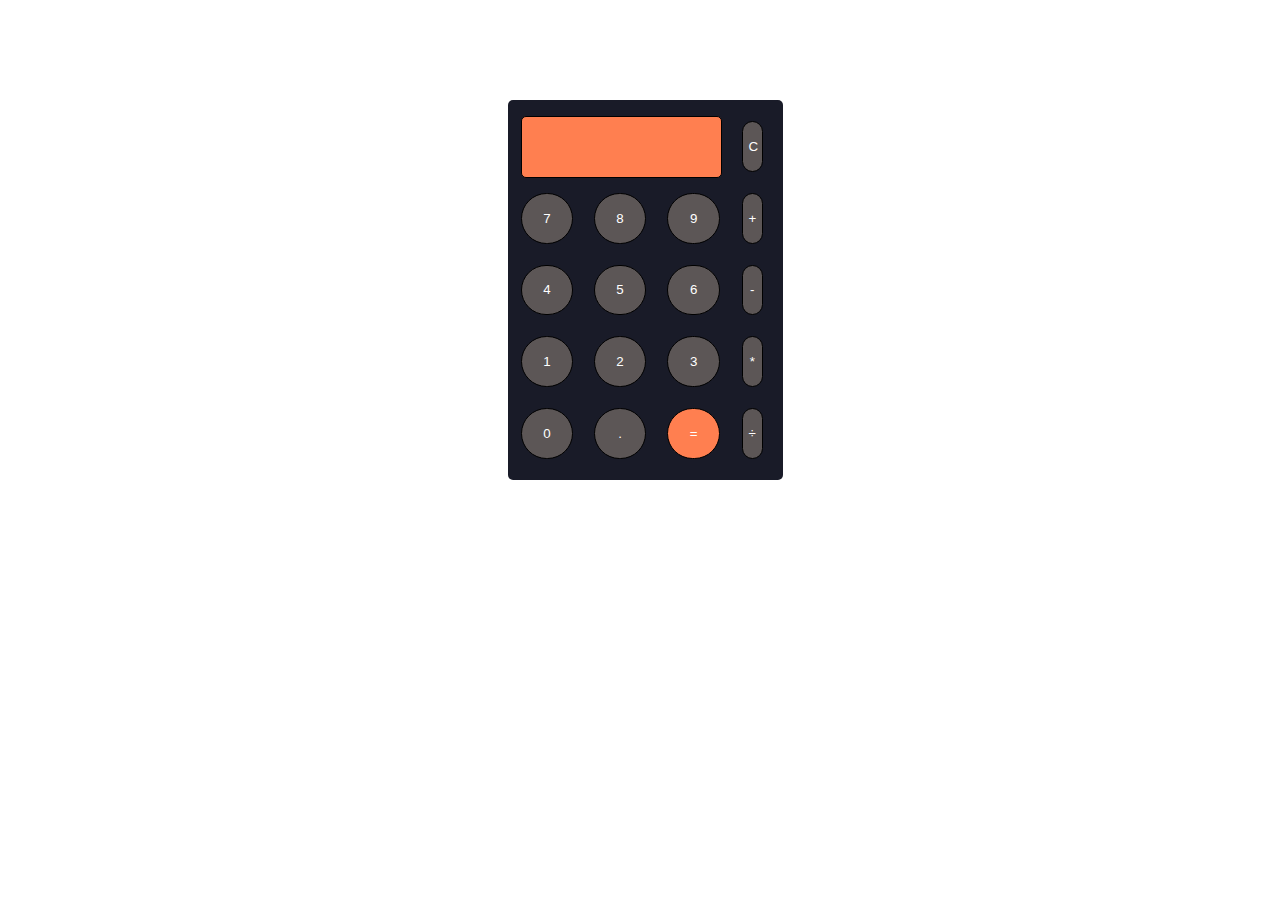
<file: Calculator.html>
<!DOCTYPE html>
<html lang = "en">
    <head>
        <title>Calculator</title>
        <link rel = "stylesheet" href = "Style.css">
    </head>

    <body>
        <table class = "calculator">

            <tr>
                <td colspan = "3"> <input class = "display-box" type = "text" id="result" disabled> </td>
                <td> <input type = "button" value = "C" onclick="clearScreen()"> </td>
            </tr>

            <tr>
                <td> <input type = "button" value = "7" onClick = "display('7')"> </td>
                <td> <input type = "button" value = "8" onClick = "display('8')"> </td>
                <td> <input type = "button" value = "9" onClick = "display('9')"> </td>
                <td> <input type = "button" value = "+" onClick = "display('+')"> </td>
            </tr>

            <tr>
                <td> <input type = "button" value = "4" onClick = "display('4')"> </td>
                <td> <input type = "button" value = "5" onClick = "display('5')"> </td>
                <td> <input type = "button" value = "6" onClick = "display('6')"> </td>
                <td> <input type = "button" value = "-" onClick = "display('-')"> </td>
            </tr>

            <tr>
                <td> <input type = "button" value = "1" onClick = "display('1')"> </td>
                <td> <input type = "button" value = "2" onClick = "display('2')"> </td>
                <td> <input type = "button" value = "3" onClick = "display('3')"> </td>
                <td> <input type = "button" value = "*" onClick = "display('*')"> </td>
            </tr>

            <tr>
                <td> <input type = "button" value = "0" onClick = "display('0')"> </td>
                <td> <input type = "button" value = "." onClick = "display('.')"> </td>
                <td> <input type = "button" value = "=" onClick = "calculate()" id ="btn"> </td>
                <td> <input type = "button" value = "÷" onClick = "display('÷')"> </td>
            </tr>
        </table>

        <script type = "text/javascript" src="Script.js"></script>
    </body>
</html>
</file>
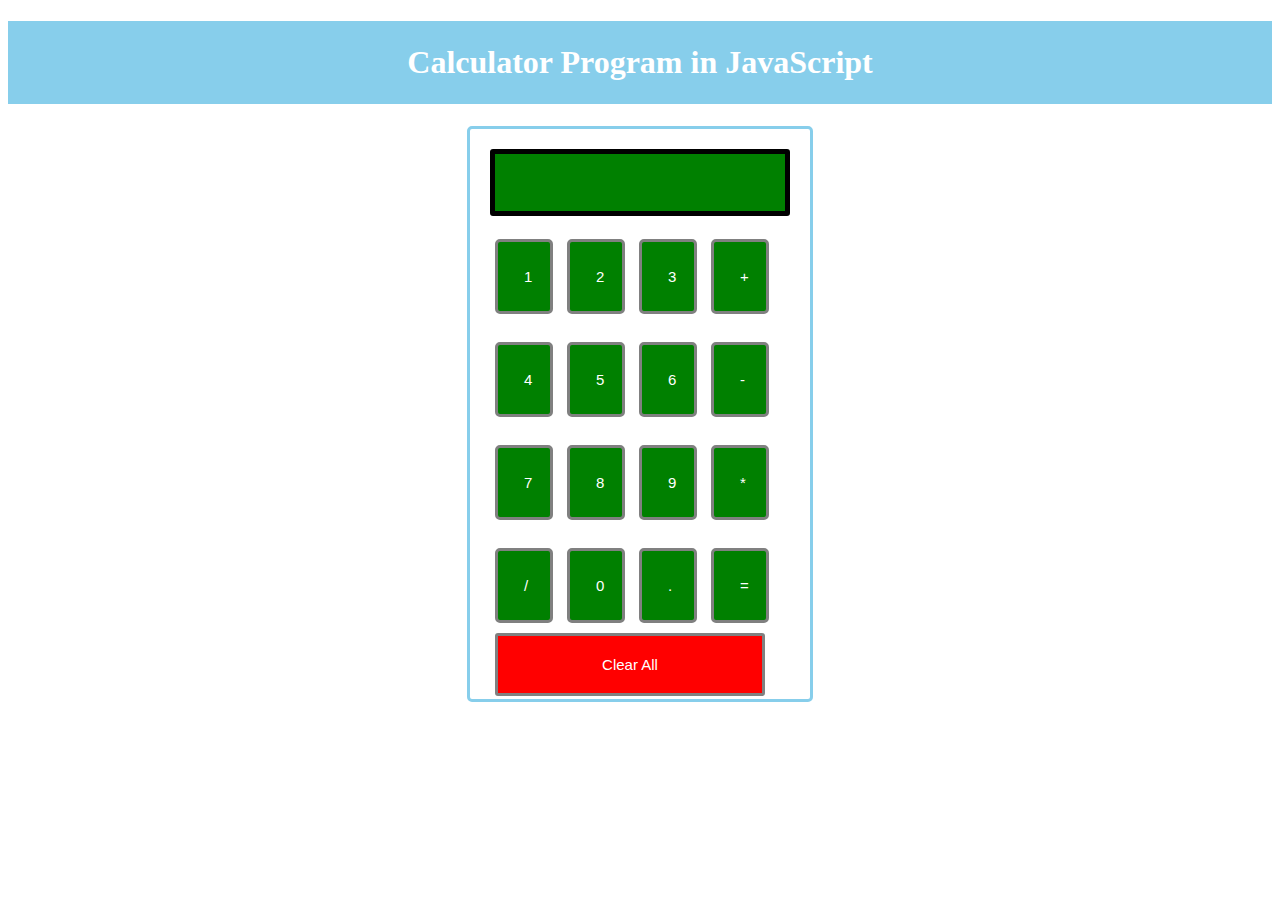
<file: temp.html>
<!-- Create a simple Program to build the Calculator in JavaScript using with HTML and CSS web languages. -->
<!DOCTYPE html>
<html lang = "en">
<head>
<title> JavaScript Calculator </title>

<style>
h1 {
	text-align: center;
	padding: 23px;
	background-color: skyblue;
	color: white;
	}

#clear{
width: 270px;
border: 3px solid gray;
	border-radius: 3px;
	padding: 20px;
	background-color: red;
}

.formstyle
{
width: 300px;
height: 530px;
margin: auto;
border: 3px solid skyblue;
border-radius: 5px;
padding: 20px;
}



input
{
width: 20px;
background-color: green;
color: white;
border: 3px solid gray;
	border-radius: 5px;
	padding: 26px;
	margin: 5px;
	font-size: 15px;
}


#calc{
width: 250px;
border: 5px solid black;
	border-radius: 3px;
	padding: 20px;
	margin: auto;
}

</style>

</head>
<body>
<h1> Calculator Program in JavaScript </h1>
<div class= "formstyle">
<form name = "form1">
	
	<!-- This input box shows the button pressed by the user in calculator. -->
  <input id = "calc" type ="text" name = "answer"> <br> <br>
  <!-- Display the calculator button on the screen. -->
  <!-- onclick() function display the number prsses by the user. -->
  <input type = "button" value = "1" onclick = "form1.answer.value += '1' ">
  <input type = "button" value = "2" onclick = "form1.answer.value += '2' ">
  <input type = "button" value = "3" onclick = "form1.answer.value += '3' ">
   <input type = "button" value = "+" onclick = "form1.answer.value += '+' ">
  <br> <br>
  
  <input type = "button" value = "4" onclick = "form1.answer.value += '4' ">
  <input type = "button" value = "5" onclick = "form1.answer.value += '5' ">
  <input type = "button" value = "6" onclick = "form1.answer.value += '6' ">
  <input type = "button" value = "-" onclick = "form1.answer.value += '-' ">
  <br> <br>
  
  <input type = "button" value = "7" onclick = "form1.answer.value += '7' ">
  <input type = "button" value = "8" onclick = "form1.answer.value += '8' ">
  <input type = "button" value = "9" onclick = "form1.answer.value += '9' ">
  <input type = "button" value = "*" onclick = "form1.answer.value += '*' ">
  <br> <br>
  
  
  <input type = "button" value = "/" onclick = "form1.answer.value += '/' ">
  <input type = "button" value = "0" onclick = "form1.answer.value += '0' ">
    <input type = "button" value = "." onclick = "form1.answer.value += '.' ">
	<!-- When we click on the '=' button, the onclick() shows the sum results on the calculator screen. -->
  <input type = "button" value = "=" onclick = "form1.answer.value = eval(form1.answer.value) ">
  <br> 
  <!-- Display the Cancel button and erase all data entered by the user. -->
  <input type = "button" value = "Clear All" onclick = "form1.answer.value = ' ' " id= "clear" >
  <br> 
  
</form>
</div>
</body>
</html>
</file>
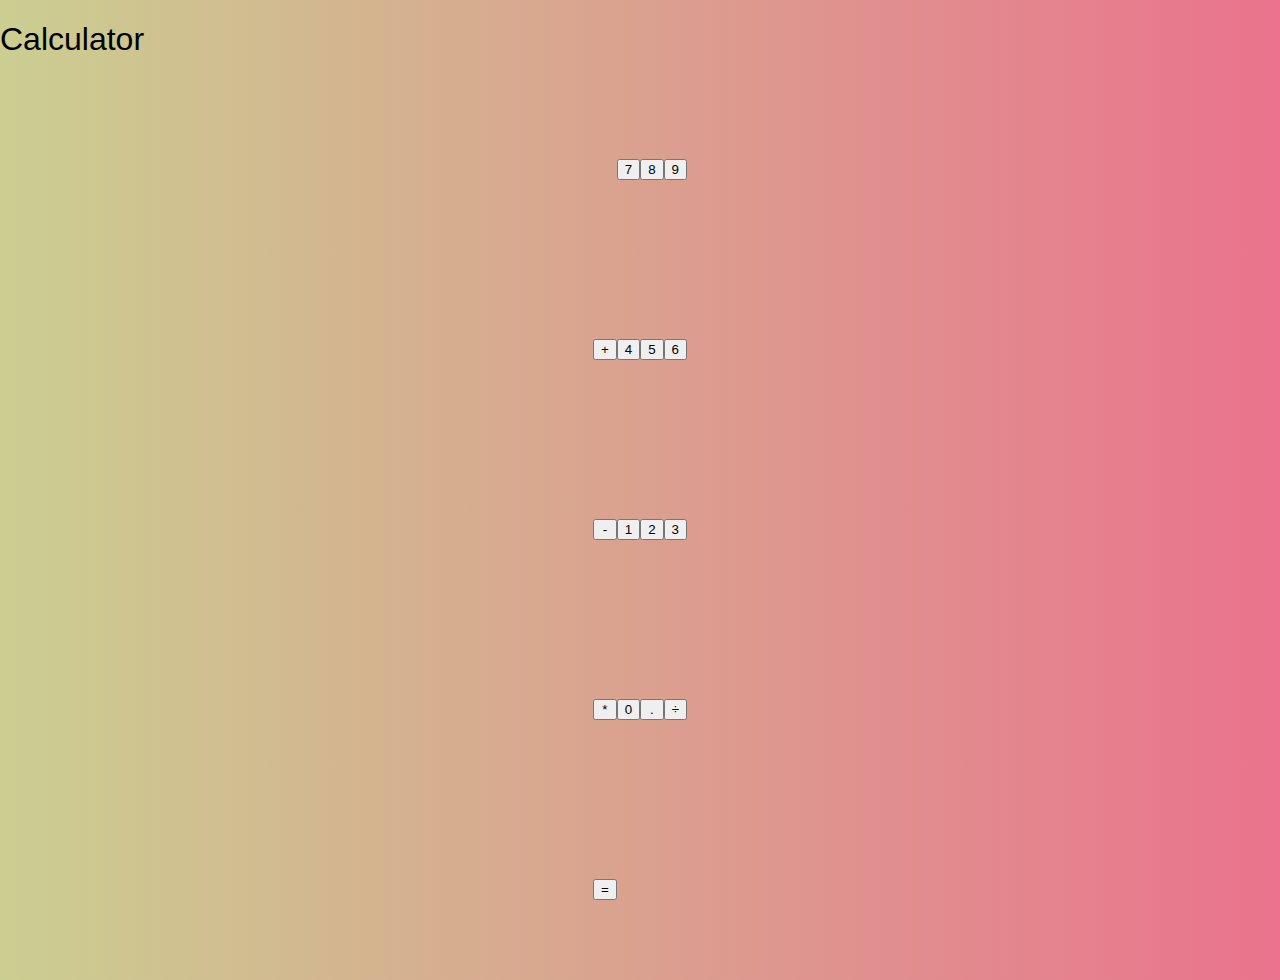
<file: temp2.html>
<!DOCTYPE html>
<html lang="en">
<head>
    <title>Calculator</title>
    <link href="Calculator.css" rel="stylesheet">
</head>

<body>
    <h1>Calculator</h1>
    <div class = "calculator-grid">
        <div class = "output">
            <div class = "previous-operand"></div>
            <div class = "current-operand"></div>
        </div>

        <button>7</button>
        <button>8</button>
        <button>9</button>
        <button>+</button>
        <button>4</button>
        <button>5</button>
        <button>6</button>
        <button>-</button>
        <button>1</button>
        <button>2</button>
        <button>3</button>
        <button>*</button>
        <button>0</button>
        <button>.</button>
        <button>÷</button>
        <button>=</button>

    </div>
</body>
</html>
</file>
<file: Style.css>
.calculator {
    padding: 10px;
    border-radius: 5px;
    height: 380px;
    width: 275px;
    margin-top: 100px;
    margin-bottom: 100px;
    margin-right: 500px;
    margin-left: 500px;
    background-color: #191b28;
}

.display-box {
    background-color: coral;
    color: black;
    border-radius: 5px;
    width: 90%;
    height: 85%;
    border: solid black 0.5px;
}

input[type =  button] {
    background-color: rgb(92, 86, 86);
    color: white;
    width: 75%;
    border-radius: 100px;
    height: 75%;
    border: solid black 0.5px;
}

#btn {
    background-color: coral;
}
</file>
<file: Calculator.css>
* {
    box-sizing: border-box;
    font-family: Gotham Rounded, sans-serif;
    font-weight: normal;
}

body {
    margin: 0;
    padding: 0;
    background: linear-gradient(to right,#CBCE91FF, #EA738DFF );
}

.calculator-grid {
    display: grid;
    justify-content: center;
    align-items: center;
    min-height: 100vh;
    grid-template-columns: auto auto auto auto;
}
</file>
